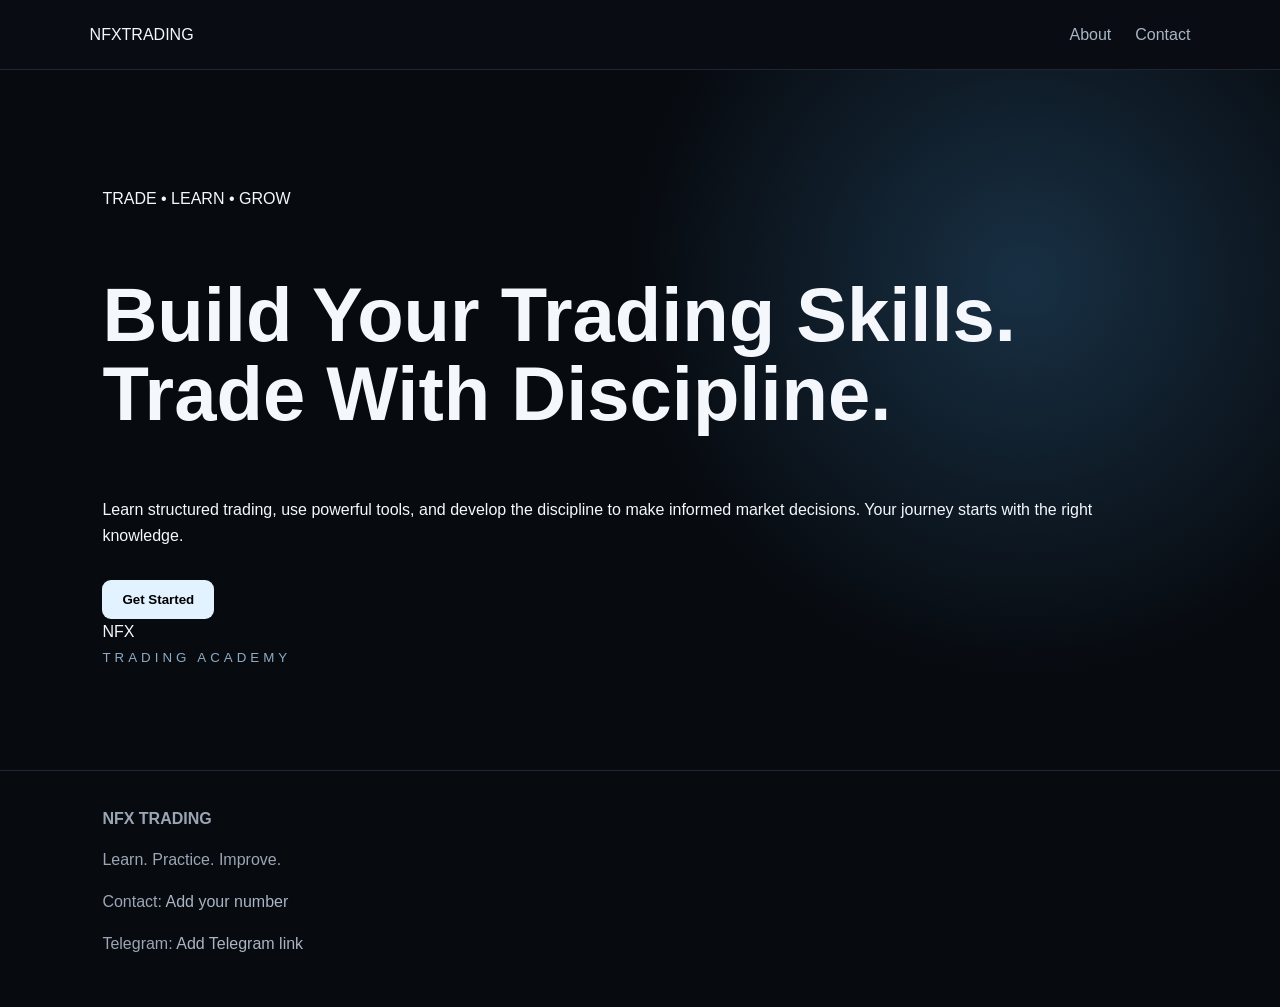
<file: index.html>
<!doctype html><html lang="en"><head><meta charset="UTF-8"><meta name="viewport" content="width=device-width,initial-scale=1.0"><title>NFX Trading</title><link rel="stylesheet" href="style.css"></head><body><header><div class="logo">NFX<span>TRADING</span></div><nav><a href="#about">About</a><a href="#contact">Contact</a></nav></header><main><section class="hero" id="about"><div><p class="eyebrow">TRADE • LEARN • GROW</p><h1>Build Your Trading Skills.<br><span>Trade With Discipline.</span></h1><p>Learn structured trading, use powerful tools, and develop the discipline to make informed market decisions. Your journey starts with the right knowledge.</p><button onclick="location.href='login.html'">Get Started</button></div><div class="hero-card"><div>NFX</div><small>TRADING ACADEMY</small></div></section></main><footer id="contact"><div><b>NFX TRADING</b><p>Learn. Practice. Improve.</p></div><div><p>Contact: <a href="#">Add your number</a></p><p>Telegram: <a href="#">Add Telegram link</a></p></div></footer></body></html>
</file>
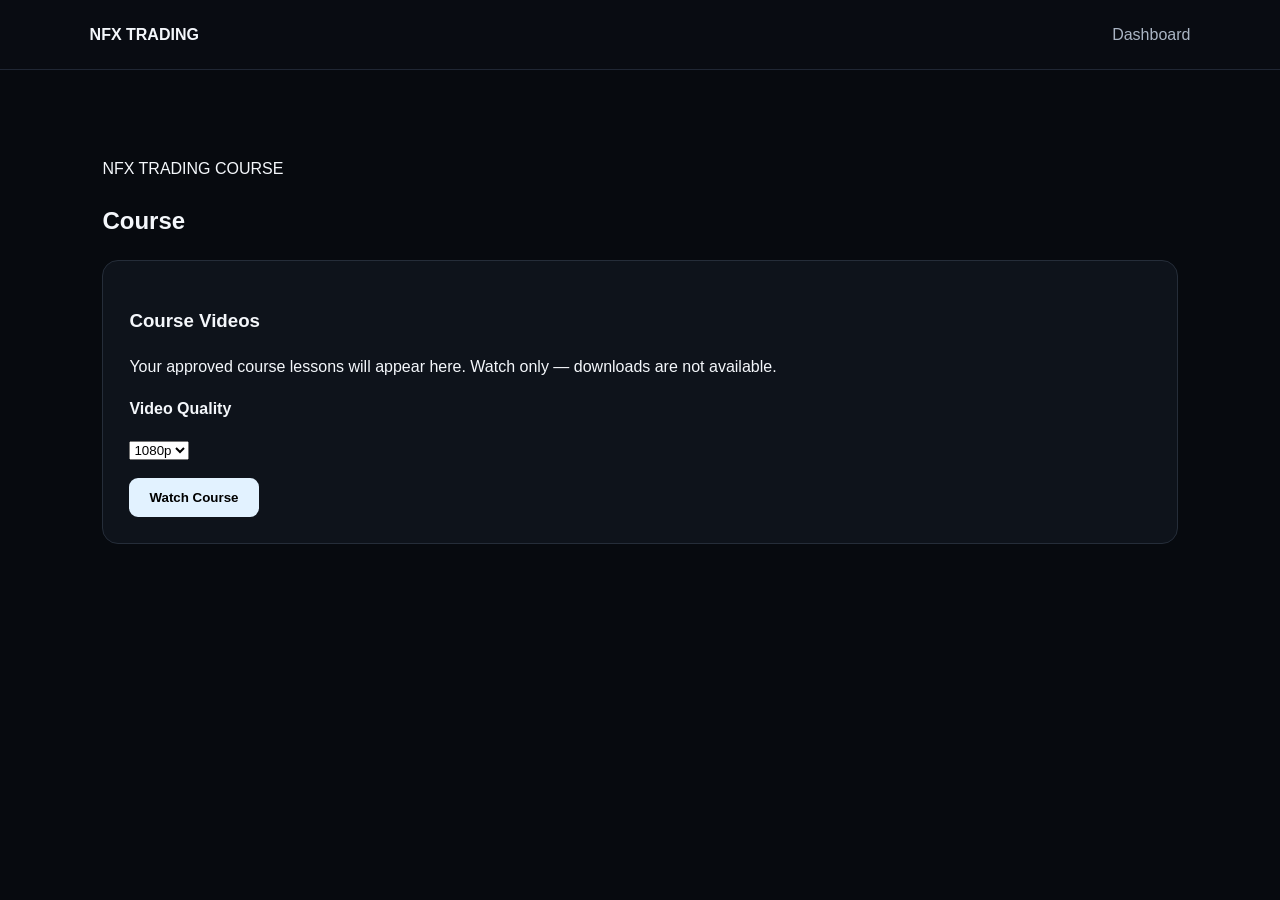
<file: course.html>
<!doctype html><html><head><meta charset="UTF-8"><meta name="viewport" content="width=device-width,initial-scale=1"><title>Course - NFX Trading</title><link rel="stylesheet" href="style.css"></head><body><header><b>NFX TRADING</b><a href="dashboard.html">Dashboard</a></header><section><p class="eyebrow">NFX TRADING COURSE</p><h1>Course</h1><article><h3>Course Videos</h3><p>Your approved course lessons will appear here. Watch only — downloads are not available.</p><p><b>Video Quality</b></p><select><option>1080p</option><option>1440p</option><option>4K</option></select><div><button>Watch Course</button></div></article></section></body></html>
</file>
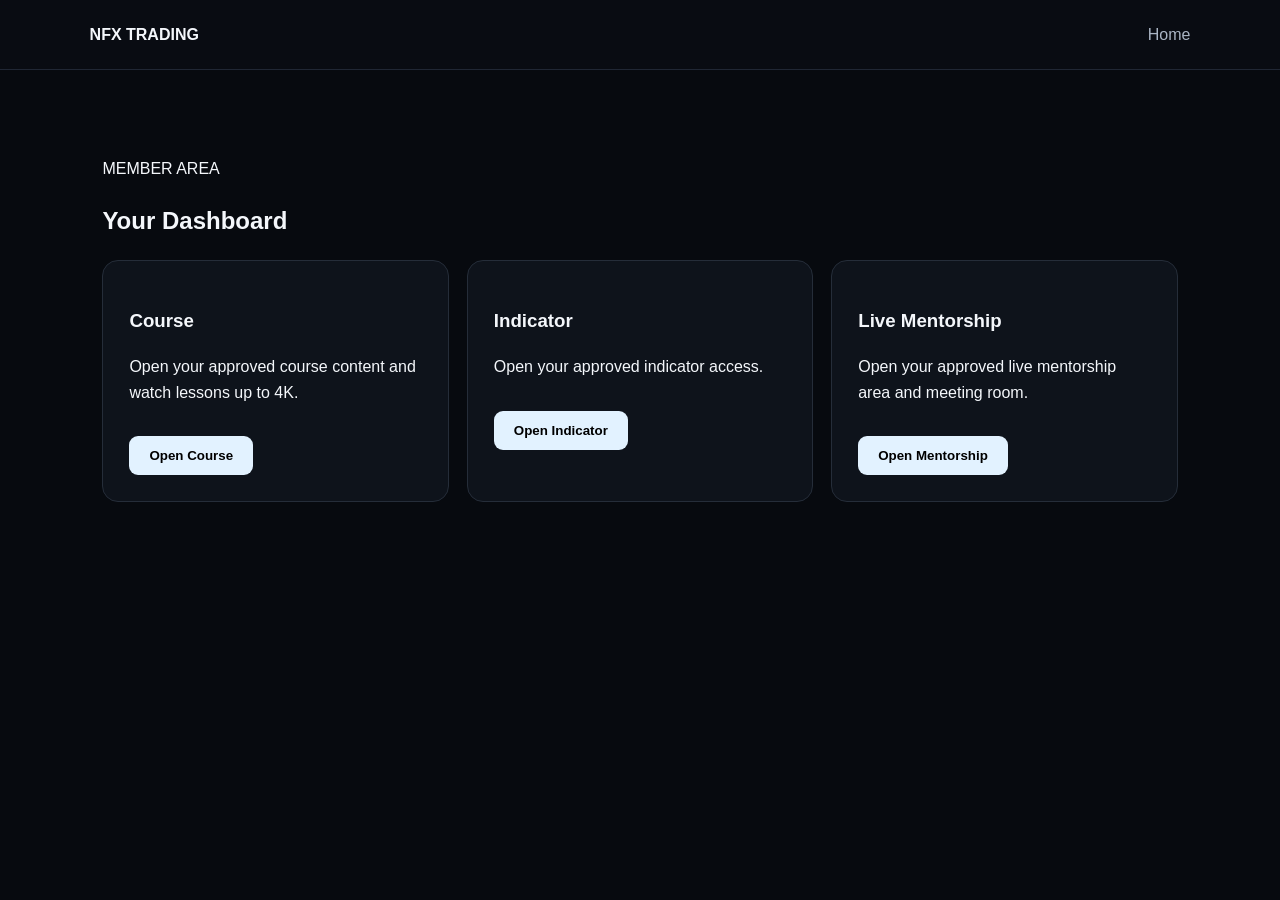
<file: dashboard.html>
<!doctype html><html><head><meta charset="UTF-8"><meta name="viewport" content="width=device-width,initial-scale=1"><title>Dashboard - NFX Trading</title><link rel="stylesheet" href="style.css"></head><body><header><b>NFX TRADING</b><a href="index.html">Home</a></header><section><p class="eyebrow">MEMBER AREA</p><h1>Your Dashboard</h1><div class="grid"><article><h3>Course</h3><p>Open your approved course content and watch lessons up to 4K.</p><button onclick="location.href='course.html'">Open Course</button></article><article><h3>Indicator</h3><p>Open your approved indicator access.</p><button onclick="location.href='indicator.html'">Open Indicator</button></article><article><h3>Live Mentorship</h3><p>Open your approved live mentorship area and meeting room.</p><button onclick="location.href='mentorship.html'">Open Mentorship</button></article></div></section></body></html>
</file>
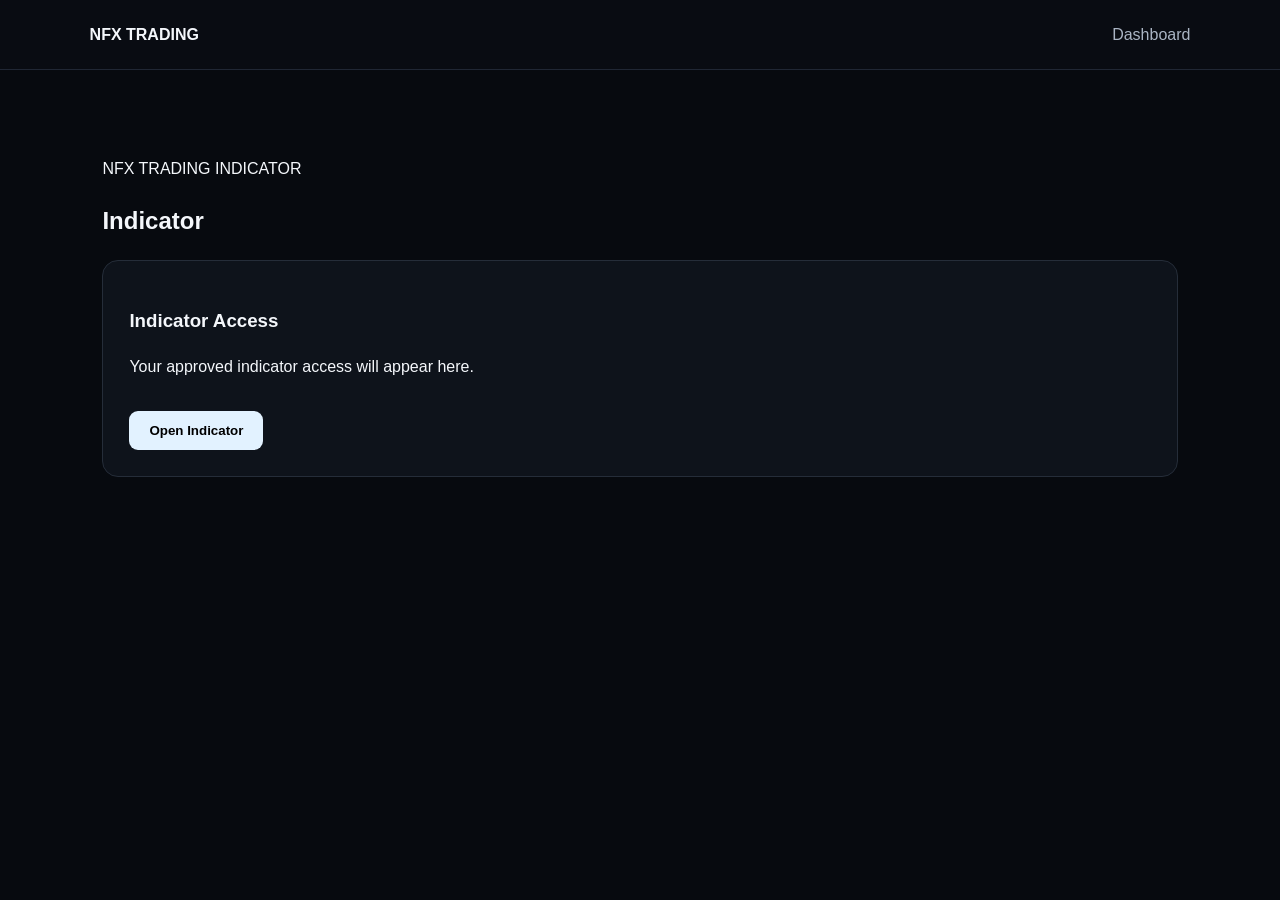
<file: indicator.html>
<!doctype html><html><head><meta charset="UTF-8"><meta name="viewport" content="width=device-width,initial-scale=1"><title>Indicator - NFX Trading</title><link rel="stylesheet" href="style.css"></head><body><header><b>NFX TRADING</b><a href="dashboard.html">Dashboard</a></header><section><p class="eyebrow">NFX TRADING INDICATOR</p><h1>Indicator</h1><article><h3>Indicator Access</h3><p>Your approved indicator access will appear here.</p><button>Open Indicator</button></article></section></body></html>
</file>
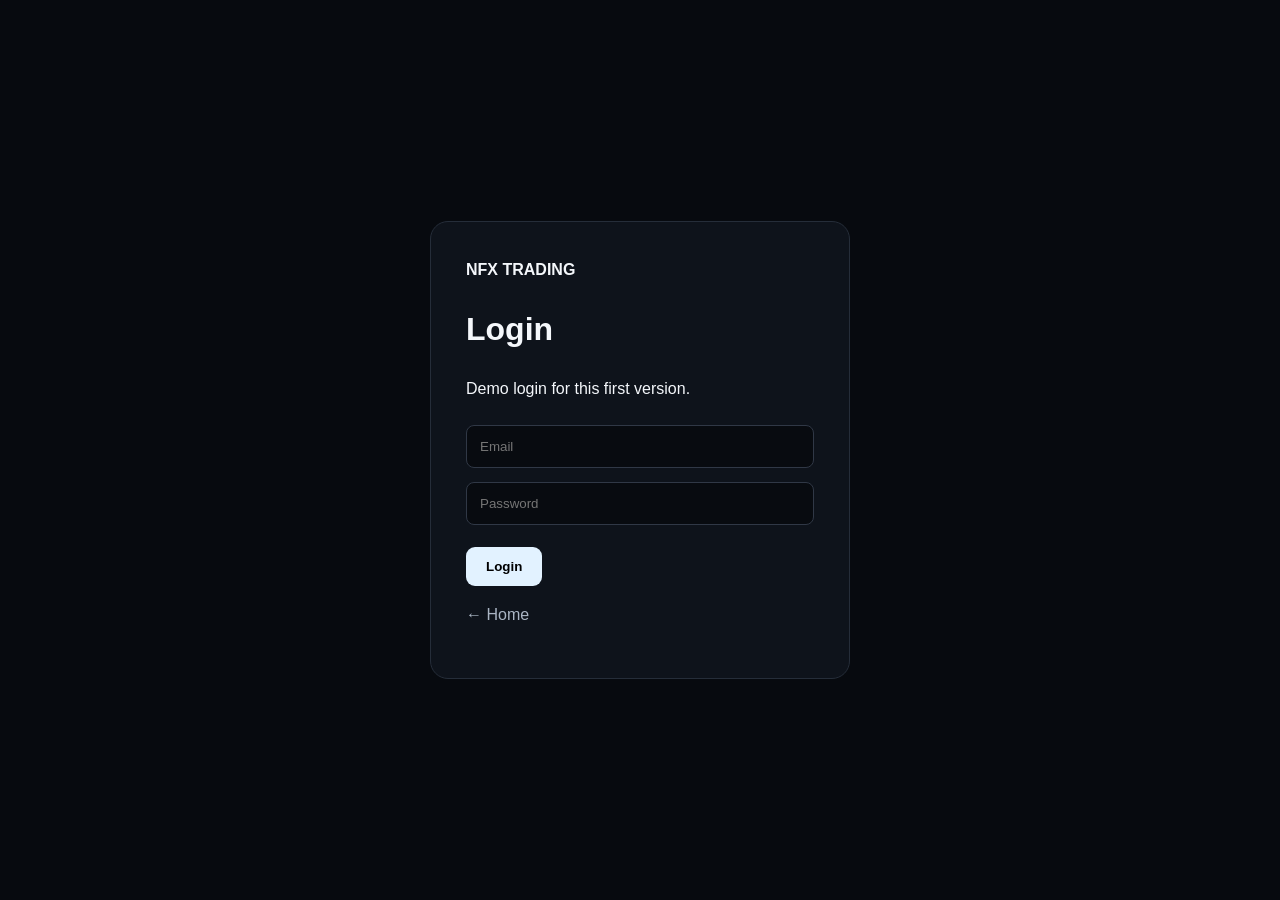
<file: login.html>
<!doctype html><html><head><meta charset="UTF-8"><meta name="viewport" content="width=device-width,initial-scale=1"><title>Login - NFX Trading</title><link rel="stylesheet" href="style.css"></head><body><div class="auth"><div class="authbox"><b>NFX TRADING</b><h1>Login</h1><p>Demo login for this first version.</p><input placeholder="Email"><input type="password" placeholder="Password"><button onclick="location.href='selling.html'">Login</button><p><a href="index.html">← Home</a></p></div></div></body></html>
</file>
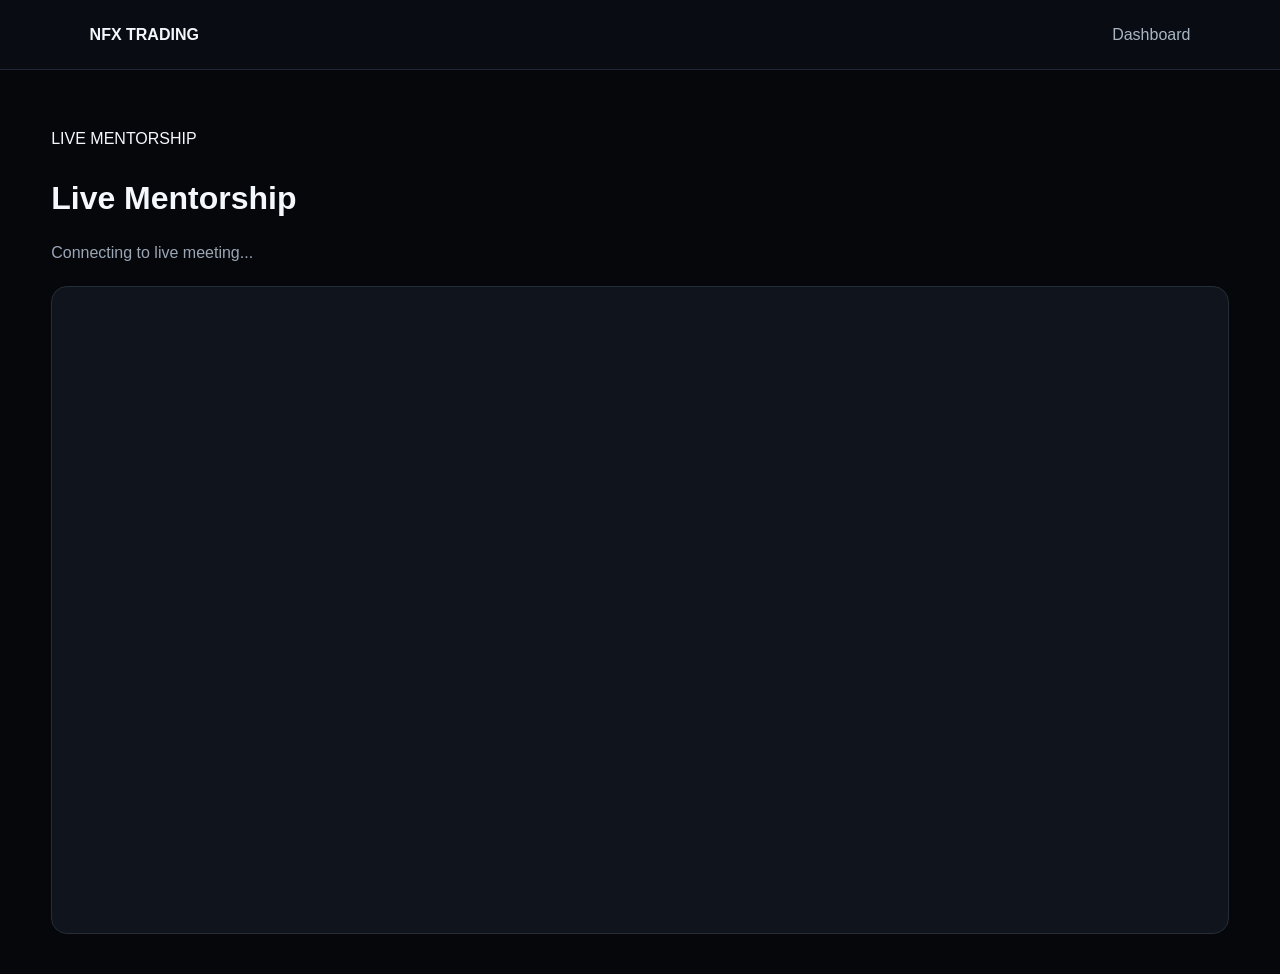
<file: mentorship.html>
<!doctype html>
<html>
<head>
<meta charset="UTF-8">
<meta name="viewport" content="width=device-width,initial-scale=1">
<title>Live Mentorship - NFX Trading</title>
<link rel="stylesheet" href="style.css">
<style>
body{background:#05070b}
.meeting{padding:40px 4%;max-width:1500px;margin:auto}
.meeting h1{margin-bottom:8px}
.status{color:#9ba6b5;margin-bottom:20px}
.room{width:100%;height:72vh;min-height:500px;border:1px solid #252d39;border-radius:16px;overflow:hidden;background:#10151d;margin-top:18px}
</style>
</head>
<body>
<header><b>NFX TRADING</b><a href="dashboard.html">Dashboard</a></header>

<main class="meeting">
<p class="eyebrow">LIVE MENTORSHIP</p>
<h1>Live Mentorship</h1>
<p class="status" id="status">Connecting to live meeting...</p>
<div id="meeting" class="room"></div>
</main>

<script src="https://meet.jit.si/external_api.js"></script>
<script>
const api = new JitsiMeetExternalAPI('meet.jit.si', {
  roomName: 'NFXTradingMentorshipDemo2026',
  parentNode: document.querySelector('#meeting'),
  width: '100%',
  height: '100%',
  userInfo: {displayName:'NFX Trading Member'},
  configOverwrite: {
    prejoinConfig: {enabled:true}
  },
  interfaceConfigOverwrite: {
    MOBILE_APP_PROMO: false,
    SHOW_JITSI_WATERMARK: false,
    SHOW_WATERMARK_FOR_GUESTS: false,
    SHOW_BRAND_WATERMARK: false,
    SHOW_POWERED_BY: false,
    TILE_VIEW_MAX_COLUMNS: 4
  }
});
api.addEventListener('videoConferenceJoined', function(){
  document.getElementById('status').textContent = 'Connected. Camera, microphone, chat and screen sharing are available.';
});
</script>
</body>
</html>
</file>
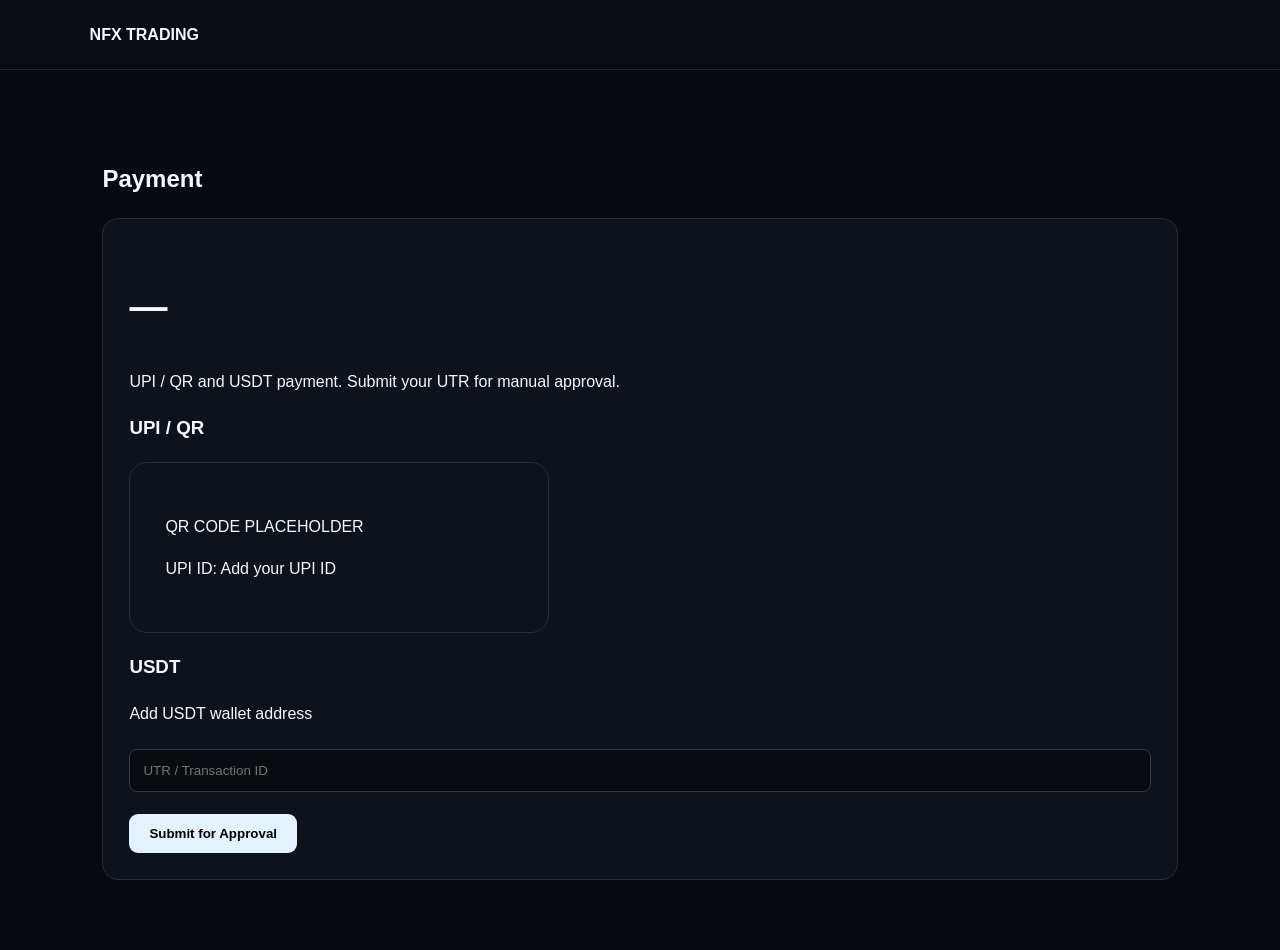
<file: payment.html>
<!doctype html><html><head><meta charset="UTF-8"><meta name="viewport" content="width=device-width,initial-scale=1"><title>Payment - NFX Trading</title><link rel="stylesheet" href="style.css"></head><body><header><b>NFX TRADING</b></header><section><h1 id="product">Payment</h1><article><h2 id="price">—</h2><p>UPI / QR and USDT payment. Submit your UTR for manual approval.</p><h3>UPI / QR</h3><div class="authbox"><p>QR CODE PLACEHOLDER</p><p>UPI ID: Add your UPI ID</p></div><h3>USDT</h3><p>Add USDT wallet address</p><input id="utr" placeholder="UTR / Transaction ID"><br><button onclick="submitPay()">Submit for Approval</button></article></section><script>document.getElementById('product').textContent=sessionStorage.getItem('product')||'Payment';document.getElementById('price').textContent=sessionStorage.getItem('price')||'—';function submitPay(){if(!document.getElementById('utr').value.trim())return alert('Enter UTR / transaction ID');location.href='dashboard.html'}</script></body></html>
</file>
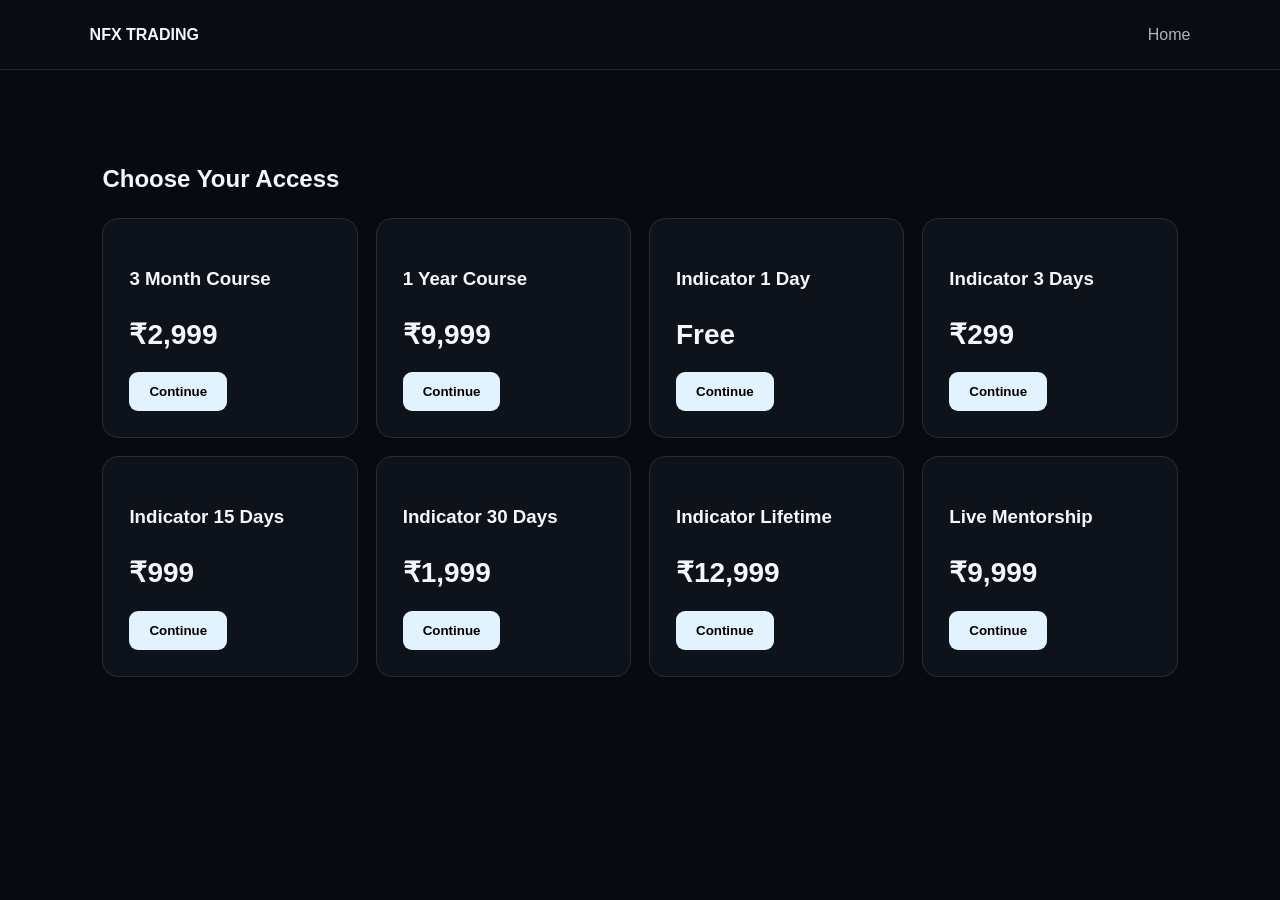
<file: selling.html>
<!doctype html><html><head><meta charset="UTF-8"><meta name="viewport" content="width=device-width,initial-scale=1"><title>Products - NFX Trading</title><link rel="stylesheet" href="style.css"></head><body><header><b>NFX TRADING</b><a href="index.html">Home</a></header><section><h1>Choose Your Access</h1><div class="grid"><article><h3>3 Month Course</h3><strong>₹2,999</strong><button onclick="buy('3 Month Course','₹2,999')">Continue</button></article><article><h3>1 Year Course</h3><strong>₹9,999</strong><button onclick="buy('1 Year Course','₹9,999')">Continue</button></article><article><h3>Indicator 1 Day</h3><strong>Free</strong><button onclick="buy('Indicator - 1 Day','Free')">Continue</button></article><article><h3>Indicator 3 Days</h3><strong>₹299</strong><button onclick="buy('Indicator - 3 Days','₹299')">Continue</button></article><article><h3>Indicator 15 Days</h3><strong>₹999</strong><button onclick="buy('Indicator - 15 Days','₹999')">Continue</button></article><article><h3>Indicator 30 Days</h3><strong>₹1,999</strong><button onclick="buy('Indicator - 30 Days','₹1,999')">Continue</button></article><article><h3>Indicator Lifetime</h3><strong>₹12,999</strong><button onclick="buy('Indicator - Lifetime','₹12,999')">Continue</button></article><article><h3>Live Mentorship</h3><strong>₹9,999</strong><button onclick="buy('Live Mentorship','₹9,999')">Continue</button></article></div></section><script>function buy(p,pr){sessionStorage.setItem('product',p);sessionStorage.setItem('price',pr);location.href='payment.html'}</script></body></html>
</file>
<file: style.css>
*{box-sizing:border-box}body{margin:0;background:#070a0f;color:#f4f7fb;font:16px Arial;line-height:1.6}header{height:70px;padding:0 7%;display:flex;align-items:center;justify-content:space-between;border-bottom:1px solid #202734;position:sticky;top:0;background:#090c12;z-index:2}nav{display:flex;gap:24px}a{color:#aab5c4;text-decoration:none}.hero{padding:100px 8%;min-height:570px;background:radial-gradient(circle at 80% 30%,#183044,transparent 35%)}.hero>p{max-width:620px;color:#aab5c4;font-size:18px}.hero small{letter-spacing:4px;color:#8eabc3}.hero h1{font-size:clamp(42px,6vw,76px);line-height:1.05}.hero em{color:#8eb9dc;font-style:normal}button{background:#e2f2ff;border:0;border-radius:9px;padding:12px 20px;font-weight:700;cursor:pointer;margin-top:15px}section{padding:70px 8%;max-width:1400px;margin:auto}h2{font-size:38px}.grid{display:grid;grid-template-columns:repeat(auto-fit,minmax(210px,1fr));gap:18px}article{background:#0e131b;border:1px solid #252d39;border-radius:16px;padding:26px}strong{font-size:28px;display:block}.wide{display:flex;justify-content:space-between;align-items:center;gap:25px}footer{padding:35px 8%;border-top:1px solid #202734;color:#9ba6b5}.auth{min-height:100vh;display:grid;place-items:center;padding:20px}.authbox{width:min(420px,100%);padding:35px;background:#0e131b;border:1px solid #252d39;border-radius:18px}input{width:100%;padding:13px;margin:7px 0;background:#080b10;border:1px solid #303846;border-radius:8px;color:white}@media(max-width:700px){nav{display:none}.wide{display:block}}
</file>
